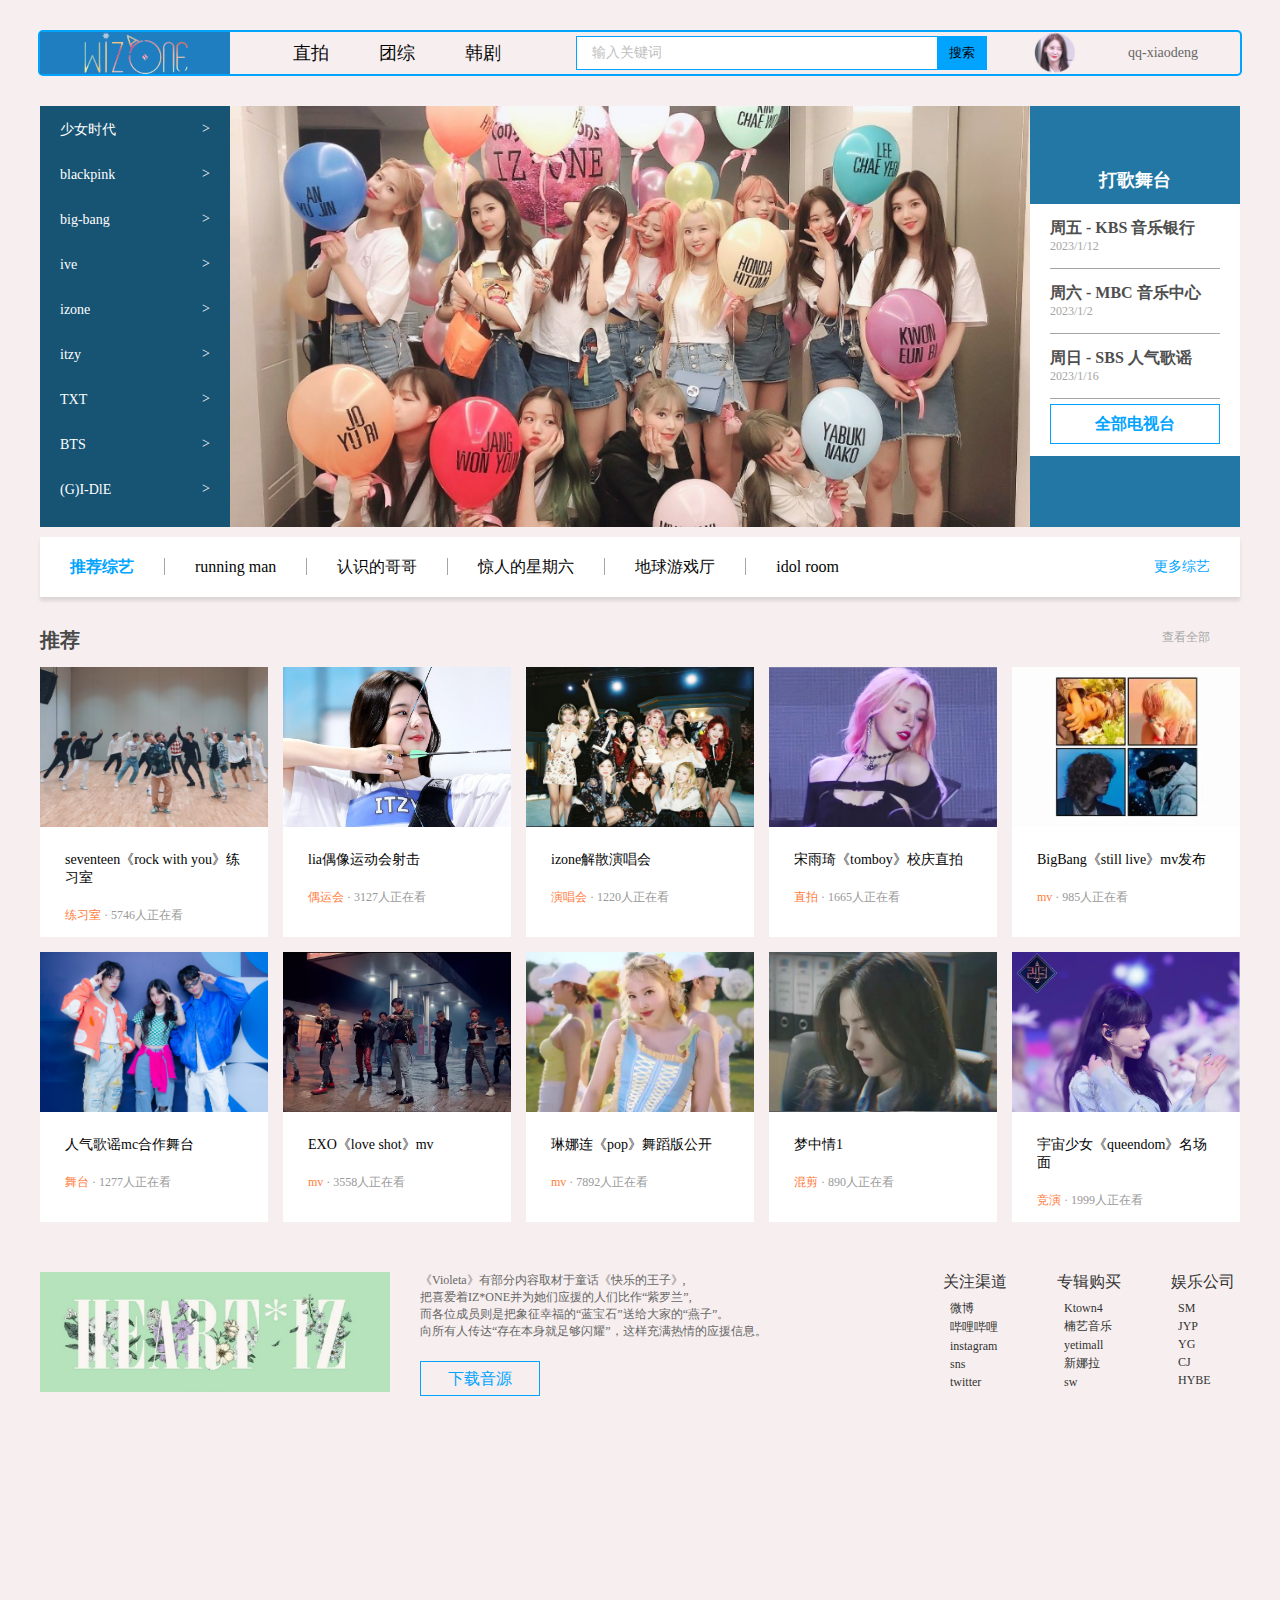
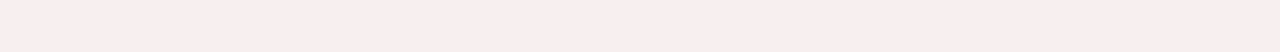
<file: index.html>
<!DOCTYPE html>
<html lang="en">
<head>
    <meta charset="UTF-8">
    <meta http-equiv="X-UA-Compatible" content="IE=edge">
    <meta name="viewport" content="width=device-width, initial-scale=1.0">
    <title>kpop</title>
    <link rel="stylesheet" href="kpop.css">  
    <!-- <script src="pic/../jquery.mini.js"></script> -->
</head>
<body>
    <!-- 1、头部盒子 -->
    <div class="header w">
        <!-- logo -->
        <div class="logo">
            <img src="pic/wizone1.png" alt="xczx" width="190" height="42">
        </div>
        <!-- 导航栏用li+a -->
        <div class="nav">
            <ul>
                <li><a href="#">直拍</a></li>
                <li><a href="#">团综</a></li>
                <li><a href="#">韩剧</a></li>
            </ul>
        </div>
        <!-- 搜索栏 -->
        <div class="search">
            <input type="text" value="输入关键词">
            <button>搜索</button>
        </div>
        <!-- 用户头像 -->
        <div class="user">
            <img src="pic/yun.png" width="42" height="42">
            <span>qq-xiaodeng</span>
        </div>
    </div>
    <!-- 2、banner盒子 -->
    <div class="banner">
        <!-- 版心 -->
        <div class="w">
            <!-- 左侧引导栏 -->
            <div class="subnav">
                <ul>
                    <li><a href="#">少女时代 <span> > </span></a></li>
                    <li><a href="#">blackpink <span> > </span></a></li>
                    <li><a href="#">big-bang <span> > </span></a></li>
                    <li><a href="#">ive <span> > </span></a></li>
                    <li><a href="#">izone <span> > </span></a></li>
                    <li><a href="#">itzy <span> > </span></a></li>
                    <li><a href="#">TXT <span> > </span></a></li>
                    <li><a href="#">BTS <span> > </span></a></li>
                    <li><a href="#">(G)I-DlE <span> > </span></a></li>
                </ul>
            </div>
            <!-- 球星图片 -->
            <div class="pic">
                <img src="pic/封面.png" alt="" width="800" height="421">
            </div>
            <!-- 赛程模块 -->
            <div class="course">
                <h2>打歌舞台</h2>
                <div class="bd">
                    <ul>
                        <li>
                            <h4>周五 - KBS 音乐银行</h4>
                            <p>2023/1/12</p>
                        </li>
                        <li>
                            <h4>周六 - MBC 音乐中心</h4>
                            <p>2023/1/2</p>
                        </li>
                        <li>
                            <h4>周日 - SBS 人气歌谣</h4>
                            <p>2023/1/16</p>
                        </li>
                    </ul>
                    <a href="#" class="more">全部电视台</a>
                </div>
            </div>
        </div>
    </div>
    <!-- 3、推荐 -->
    <div class="goods w">
        <h3>推荐综艺</h3>
        <ul>
            <li><a href="#">running man</a></li>
            <li><a href="#">认识的哥哥</a></li>
            <li><a href="#">惊人的星期六</a></li>
            <li><a href="#">地球游戏厅</a></li>
            <li><a href="#">idol room</a></li>
        </ul>
        <a href="#" class="mod">更多综艺</a>
    </div>
    <!-- 4、推荐 -->
    <div class="box w">
        <div class="box-hd">
            <h3>推荐</h3>
            <a href="#">查看全部</a>
        </div>
        <div class="box-bd">
            <ul class="clearfix"> 
                <li>
                    <img src="pic/rock.png" alt="">
                    <h4>seventeen《rock with you》练习室</h4>
                    <div class="info">
                        <span>练习室</span> ·  5746人正在看
                    </div>
                </li>
                <li>
                    <img src="pic/lia.png" alt="">
                    <h4>lia偶像运动会射击</h4>
                    <div class="info">
                        <span>偶运会</span> ·  3127人正在看
                    </div>
                </li>
                <li>
                    <img src="pic/izone.jpg" alt="">
                    <h4>izone解散演唱会</h4>
                    <div class="info">
                        <span>演唱会</span> ·  1220人正在看
                    </div>
                </li>
                <li>
                    <img src="pic/yq.png" alt="">
                    <h4>宋雨琦《tomboy》校庆直拍</h4>
                    <div class="info">
                        <span>直拍</span> ·  1665人正在看
                    </div>
                </li>
                <li>
                    <img src="pic/春夏秋冬.png" alt="">
                    <h4>BigBang《still live》mv发布</h4>
                    <div class="info">
                        <span>mv</span> ·  985人正在看
                    </div>
                </li>
                <li>
                    <img src="pic/人气歌谣.png" alt="">
                    <h4>人气歌谣mc合作舞台</h4>
                    <div class="info">
                        <span>舞台</span> ·  1277人正在看
                    </div>
                </li>
                <li>
                    <img src="pic/exo.png" alt="">
                    <h4>EXO《love shot》mv</h4>
                    <div class="info">
                        <span>mv</span> ·  3558人正在看
                    </div>
                </li>
                <li>
                    <img src="pic/pop.png" alt="">
                    <h4>琳娜连《pop》舞蹈版公开</h4>
                    <div class="info">
                        <span>mv</span> ·  7892人正在看
                    </div>
                </li>
                <li>
                    <img src="pic/nana.png" alt="">
                    <h4>梦中情1</h4>
                    <div class="info">
                        <span>混剪</span> ·  890人正在看
                    </div>
                </li>
                <li>
                    <img src="pic/queen.png">
                    <h4>宇宙少女《queendom》名场面</h4>
                    <div class="info">
                        <span>竞演</span> ·  1999人正在看
                    </div>
                </li>
            </ul>
        </div>
    </div>
    <!-- 5、底部 -->
    <div class="footer">
        <div class="w">
            <div class="copyright">
                <img src="pic/QQ图片20230118202436.png" width="350" height="120">
                <p>
                    《Violeta》有部分内容取材于童话《快乐的王子》,<br>
                    把喜爱着IZ*ONE并为她们应援的人们比作“紫罗兰”,<br>
                    而各位成员则是把象征幸福的“蓝宝石”送给大家的“燕子”。<br>
                    向所有人传达“存在本身就足够闪耀”，这样充满热情的应援信息。
                </p>
                <a href="#" class="app">下载音源</a>
            </div>
            <div class="links">
                <dl>
                    <dt>关注渠道</dt>
                    <dd><a href="#">微博</a></dd>
                    <dd><a href="#">哔哩哔哩</a></dd>
                    <dd><a href="#">instagram</a></dd>
                    <dd><a href="#">sns</a></dd>
                    <dd><a href="#">twitter</a></dd>
                </dl>
                <dl>
                    <dt>专辑购买</dt>
                    <dd><a href="#">Ktown4</a></dd>
                    <dd><a href="#">楠艺音乐</a></dd>
                    <dd><a href="#">yetimall</a></dd>
                    <dd><a href="#">新娜拉</a></dd>
                    <dd><a href="#">sw</a></dd>
                </dl>
                <dl>
                    <dt>娱乐公司</dt>
                    <dd><a href="#">SM</a></dd>
                    <dd><a href="#">JYP</a></dd>
                    <dd><a href="#">YG</a></dd>
                    <dd><a href="#">CJ</a></dd>
                    <dd><a href="#">HYBE</a></dd>
                </dl>
            </div>
        </div>
    </div>
</body>
</html>
</file>
<file: kpop.css>
* {
    margin:0;
    padding: 0;
}
body {
    height: 1000px;
    background-color: rgb(247, 239, 239);
}
li {
    list-style: none;
}
a {
    text-decoration: none;
}
/* 清除浮动 */
.clearfix::before,.clearfix::after {
    content: "";
    display: table;
}
.clearfix::after{
    clear: both;
}
.clearfix {
    *zoom:1;
}


.w {
    width: 1200px;
    margin: auto;
}
.header {
    height: 42px;
    /* background-color:pink; */
    margin: 30px auto;
    border:2px solid #00a4ff;
    border-radius: 5px;
}
.logo { 
    float: left;
    /* margin-left: 20px; */
    width: 198px;
    height: 42px;
    /* background-color: blueviolet; */
} 
.nav {
    float: left;
    margin-left: 30px;
}
.nav ul li {
    float: left;
    margin: 0 15px;
}
.nav ul li a {
    display: block;
    height: 42px;
    padding: 0 10px;
    line-height: 42px;
    font-size: 18px;
    color: #050505;
}
.nav ul li a:hover {
    border-bottom: 2px solid #00a4ff;
    color: #00a4ff;
}
.search {
    float: left;
    width: 412px;
    height: 42px;
    /* background-color: skyblue; */
    margin-left: 50px;
}
.search input {
    outline: none;
    float: left;
    width: 345px;
    height: 32px;
    border: 1px solid #00a4ff;
    border-right: 0;
    color: #bfbfbf;
    font-size: 14px;
    padding-left: 15px;
    margin-top: 4px;
}
.search button {
    float: left;
    width: 50px;
    height: 34px;
    margin-top: 4px;
    background-color: #00a4ff;
    /* 去掉按钮的默认边框 */
    border: 0;
}
.user span{
    float: right;
    line-height: 42px;
    padding-right: 42px;
    font-size: 14px;
    color: #666;
}
.user img{
    float: left;
    padding-left: 45px;
}
.banner {
    height: 421px;
    /* background-color: #1c036c;  */
    /* background-color:rgb(10, 46, 86) */
}
.banner .w {
    height: 421px;
    /* background-color: pink; */
    background-color: hsl(201, 66%, 39%);
    /* background: url(巴黎.png) no-repeat top center; */
    background-size: 1200px 421px;
}
.subnav {
    float: left;
    width: 190px;
    height: 421px;
    background: rgba(0, 0, 0, 0.3);
}
.subnav ul li {
    height: 45px;
    line-height: 45px;
    padding: 0 20px;
}
.subnav li a {
    font-size: 14px;
    color: #fff;
}
.subnav li a:hover {
    color: #00a4ff;
}
.subnav ul li a span {
    float:right;
}
.pic {
    float: left;
}
.course {
    float: left;
    width: 210px;
    height: 300px;
    background-color: #fff;
    margin-top: 50px;
}
.course h2 {
    height: 48px;
    background-color: #2277a5;
    text-align: center;
    line-height: 48px;
    font-size: 18px;
    color: #fff;
}
.bd {
    padding: 0 20px;
}
.bd ul li {
    padding: 14px 0;
    border-bottom: 1px solid #a5a5a5;
}
.bd ul li h4 {
    font-size: 16px;
    color: #4e4e4e;
}
.bd ul li p {
    font-size: 12px;
    color: #a5a5a5;
}
.bd .more {
    display: block;
    height: 38px;
    border: 1px solid #00a4ff; 
    color: #00a4ff;
    font-size: 16px;
    font-weight: 700;
    text-align: center;
    line-height: 38px;
    margin-top: 5px;
}
.goods {
    height: 60px;
    background-color: #fff;
    box-shadow: 0 4px 3px rgba(0, 0, 0, 0.1) ;
    margin-top: 10px;
    /* 行高会继承给儿子 */
    line-height: 60px;
}
.goods h3 {
    float: left;
    margin-left: 30px;
    font-size: 16px;
    color: #00a4ff;
}
.goods ul {
    float: left;
    margin-left: 30px;
}
.goods ul li {
    float: left;
}
.goods ul li a {
    padding: 0 30px;
    font-size: 16px;
    color: #050505;
    border-left:1px solid #a5a5a5;
}
.mod {
    float: right;
    margin-right: 30px;
    font-size: 14px;
    color: #00a4ff;
}
.box {
    margin-top: 30px;
}
.box-hd {
    height: 40px;
}
.box-hd h3 {
    float: left;
    font-size: 20px;
    color: #494949;
}
.box-hd a {
    float: right;
    font-size: 12px;
    color: #a5a5a5;
    margin-top: 2px;
    margin-right: 30px;
}
/* 防止换行 */
.box-bd ul {
    width: 1225px;
}
.box-bd ul li {
    float: left;
    width: 228px;
    height: 270px;
    background-color:#fff;
    margin-right: 15px;
    margin-bottom: 15px;
}
.box-bd ul li img {
    width: 100%;
    height: 160px;
}
.box-bd ul li h4 {
    margin: 20px 20px 20px 25px;
    font-size: 14px;
    color: #050505;
    font-weight: 400;
}
.box-bd .info {
    margin: 0 20px 0 25px;
    font-size: 12px;
    color: #999;
}
.box-bd .info span {
    color: #ff7c3d;
}
.footer {
    height: 415px;
    /* background: pink; */
}
.footer .w {
    padding-top: 35px;
}
.copyright {
    float: left;
    width: 750px;
} 
.copyright img {
    float: left;
}
.copyright p {
    float: left;
    font-size: 12px;
    color: #666;
    margin:0 0 15px 30px;
} 
.copyright .app{
    float: left;
    margin: 6px 0 0 30px;
    display: block;
    width: 118px;
    height: 33px;
    border: 1px solid #00a4ff;
    text-align: center;
    line-height: 33px;
    color: #00a4ff;
    font-size: 16px;
}
.links {
    float: right;
    margin-right: 5px;
}
.links dl {
    float: left;
    margin-left: 50px;
}
.links dl dt {
    font-size: 16px;
    color: #333;
    margin-bottom: 5px;
}
.links dl dd{
    font-size: 16px;
    color: #333;
    margin-left: 7px;
}
.links dl dd a {
    font-size: 12px;
    color: #333;
}
.links dl dd a:hover{
    color: #00a4ff;
}
</file>
